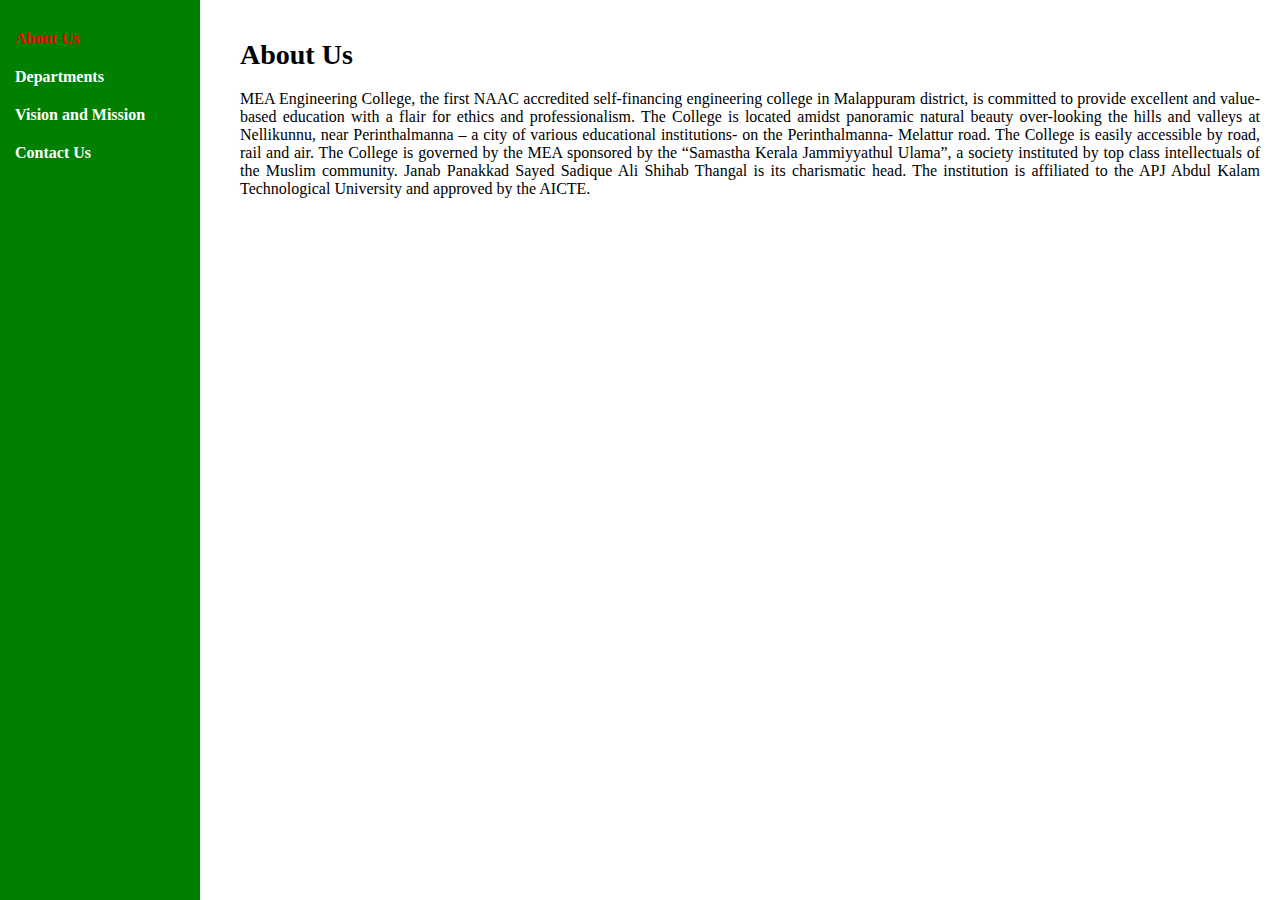
<file: 10pgm/index.html>
<!DOCTYPE html>
<html lang="en">
<head>
  <meta charset="UTF-8">
  <meta name="viewport" content="width=device-width, initial-scale=1.0">
  <title>About Us</title>
  <link rel="stylesheet" href="style.css">
</head>
<body>

  <div class="sidebar">
    <a class="active" href="index.html">About Us</a>
    <a href="departments.html">Departments</a>
    <a href="visionmission.html">Vision and Mission</a>
    <a href="contact.html">Contact Us</a>
  </div>

  <div class="content">
    <h1>About Us</h1>
    <p>
     MEA Engineering College, the first NAAC accredited self-financing engineering college in Malappuram district, is committed to provide excellent and value-based education with a flair for ethics and professionalism. The College is located amidst panoramic natural beauty over-looking the hills and valleys at Nellikunnu, near Perinthalmanna – a city of various educational institutions- on the Perinthalmanna- Melattur road. The College is easily accessible by road, rail and air. The College is governed by the MEA sponsored by the “Samastha Kerala Jammiyyathul Ulama”, a society instituted by top class intellectuals of the Muslim community. Janab Panakkad Sayed Sadique Ali Shihab Thangal is its charismatic head. The institution is affiliated to the APJ Abdul Kalam Technological University and approved by the AICTE.
    </p>
  </div>

</body>
</html>
</file>
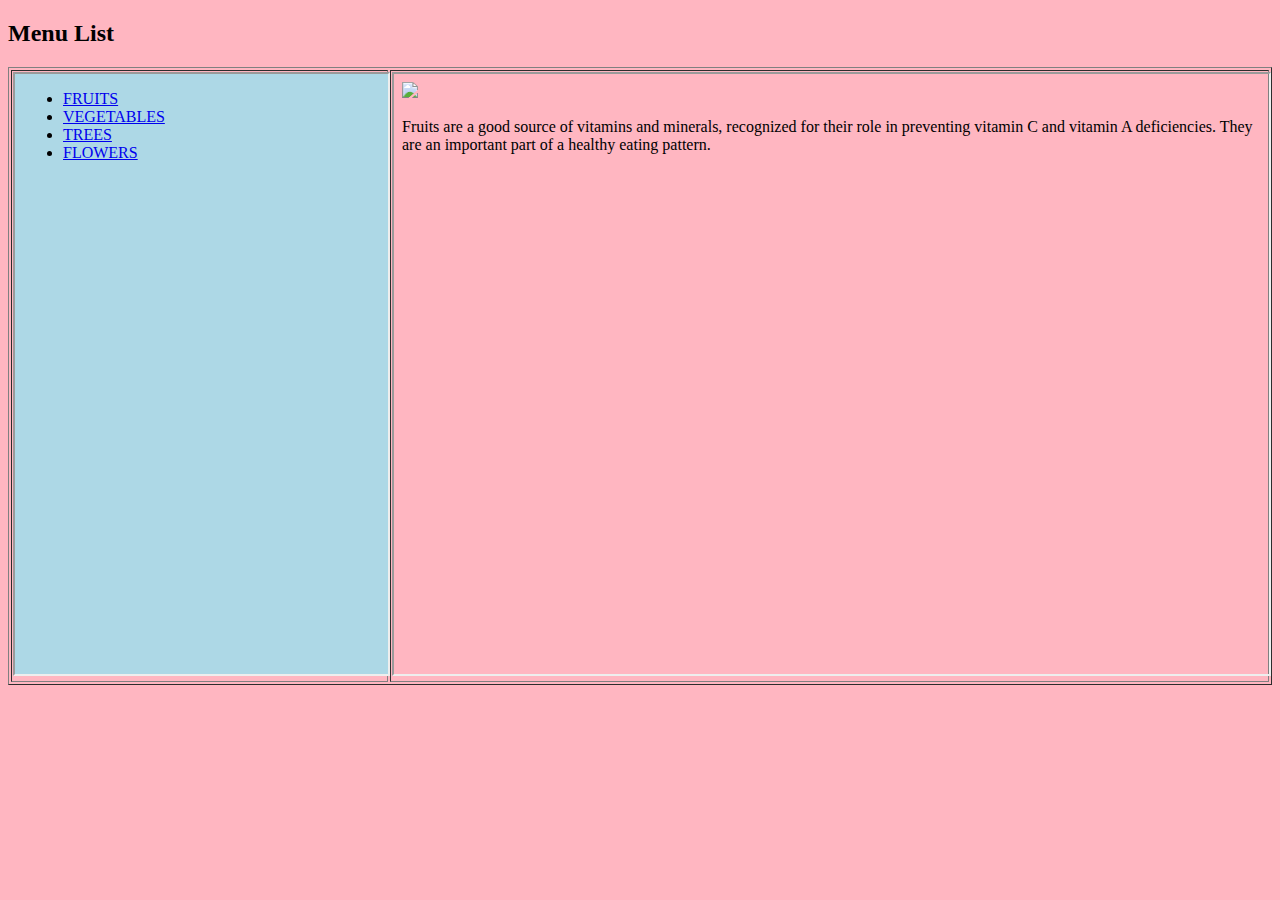
<file: 9pgrm/index.html>
<!DOCTYPE html>
<html>
<head>
    <title>Frames</title>
</head>
<body bgcolor="lightpink">
    <h2>Menu List</h2>
    <table border="1" width="100%" height="600px">
        <tr>
            <td width="30%">
                <iframe src="menu.html" name="menuFrame" width="100%" height="600px"></iframe>
            </td>
            <td width="70%">
                <iframe src="fruits.html" name="contentFrame" width="100%" height="600px"></iframe>
            </td>
        </tr>
    </table>
</body>
</html>
</file>
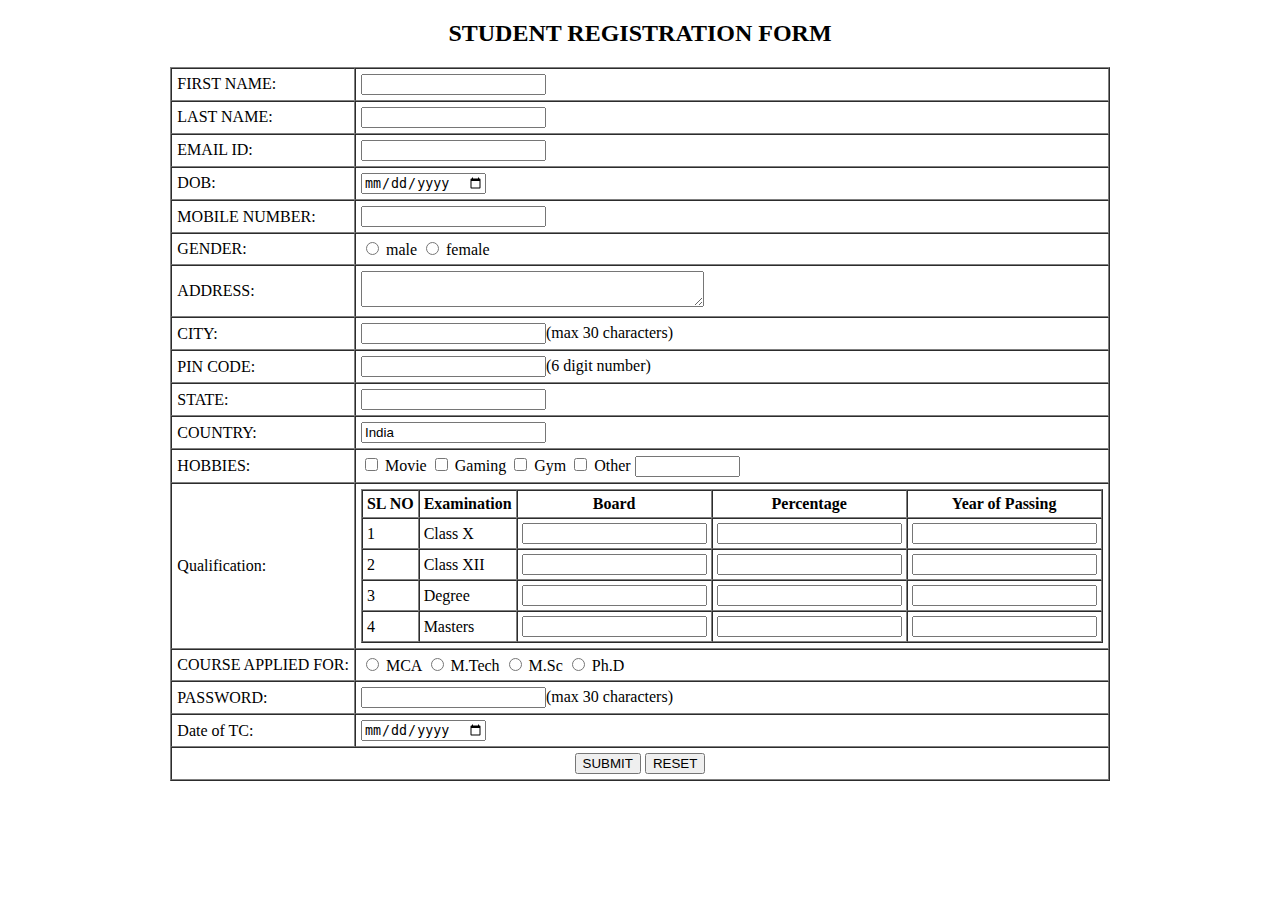
<file: pgm11/index.html>
<!DOCTYPE html>
<html>
<head>
    <title>STUDENT REGISTRATION FORM</title>
</head>
<body>

<h2 align="center">STUDENT REGISTRATION FORM</h2>

<form>
<table border="1" align="center" cellpadding="5" cellspacing="0">

<tr>
    <td>FIRST NAME:</td>
    <td><input type="text" name="fname"></td>
</tr>

<tr>
    <td>LAST NAME:</td>
    <td><input type="text" name="lname"></td>
</tr>

<tr>
    <td>EMAIL ID:</td>
    <td><input type="email" name="email"></td>
</tr>

<tr>
    <td>DOB:</td>
    <td><input type="date" name="dob"></td>
</tr>

<tr>
    <td>MOBILE NUMBER:</td>
    <td><input type="text" name="mobile" maxlength="10"></td>
</tr>

<tr>
    <td>GENDER:</td>
    <td>
        <input type="radio" name="gender" value="male"> male
        <input type="radio" name="gender" value="female"> female
    </td>
</tr>

<tr>
    <td>ADDRESS:</td>
    <td><textarea name="address" rows="2" cols="40"></textarea></td>
</tr>

<tr>
    <td>CITY:</td>
    <td><input type="text" name="city" maxlength="30">(max 30 characters)</td>
</tr>

<tr>
    <td>PIN CODE:</td>
    <td><input type="text" name="pincode" maxlength="6">(6 digit number)</td>
</tr>

<tr>
    <td>STATE:</td>
    <td><input type="text" name="state"></td>
</tr>

<tr>
    <td>COUNTRY:</td>
    <td><input type="text" name="country" value="India"></td>
</tr>

<tr>
    <td>HOBBIES:</td>
    <td>
        <input type="checkbox" name="hobby" value="Dancing"> Movie
        <input type="checkbox" name="hobby" value="Singing"> Gaming
        <input type="checkbox" name="hobby" value="Painting"> Gym
        <input type="checkbox" name="hobby" value="Other"> Other
        <input type="text" name="otherhobby" size="10">
    </td>
</tr>

<tr>
    <td>Qualification:</td>
    <td>
        <table border="1" cellpadding="4" cellspacing="0">
            <tr>
                <th>SL NO</th>
                <th>Examination</th>
                <th>Board</th>
                <th>Percentage</th>
                <th>Year of Passing</th>
            </tr>
            <tr>
                <td>1</td>
                <td>Class X</td>
                <td><input type="text" name="board1"></td>
                <td><input type="text" name="percent1"></td>
                <td><input type="text" name="year1"></td>
            </tr>
            <tr>
                <td>2</td>
                <td>Class XII</td>
                <td><input type="text" name="board2"></td>
                <td><input type="text" name="percent2"></td>
                <td><input type="text" name="year2"></td>
            </tr>
            <tr>
                <td>3</td>
                <td>Degree</td>
                <td><input type="text" name="board3"></td>
                <td><input type="text" name="percent3"></td>
                <td><input type="text" name="year3"></td>
            </tr>
            <tr>
                <td>4</td>
                <td>Masters</td>
                <td><input type="text" name="board4"></td>
                <td><input type="text" name="percent4"></td>
                <td><input type="text" name="year4"></td>
            </tr>
        </table>
    </td>
</tr>

<tr>
    <td>COURSE APPLIED FOR:</td>
    <td>
        <input type="radio" name="course" value="MCA"> MCA
        <input type="radio" name="course" value="MTech"> M.Tech
        <input type="radio" name="course" value="MSc"> M.Sc
        <input type="radio" name="course" value="PhD"> Ph.D
    </td>
</tr>

<tr>
    <td>PASSWORD:</td>
    <td><input type="password" name="password" maxlength="30">(max 30 characters)</td>
</tr>

<tr>
    <td>Date of TC:</td>
    <td><input type="date" name="tcdate"></td>
</tr>

<tr>
    <td colspan="2" align="center">
        <input type="submit" value="SUBMIT">
        <input type="reset" value="RESET">
    </td>
</tr>

</table>
</form>

</body>
</html>
</file>
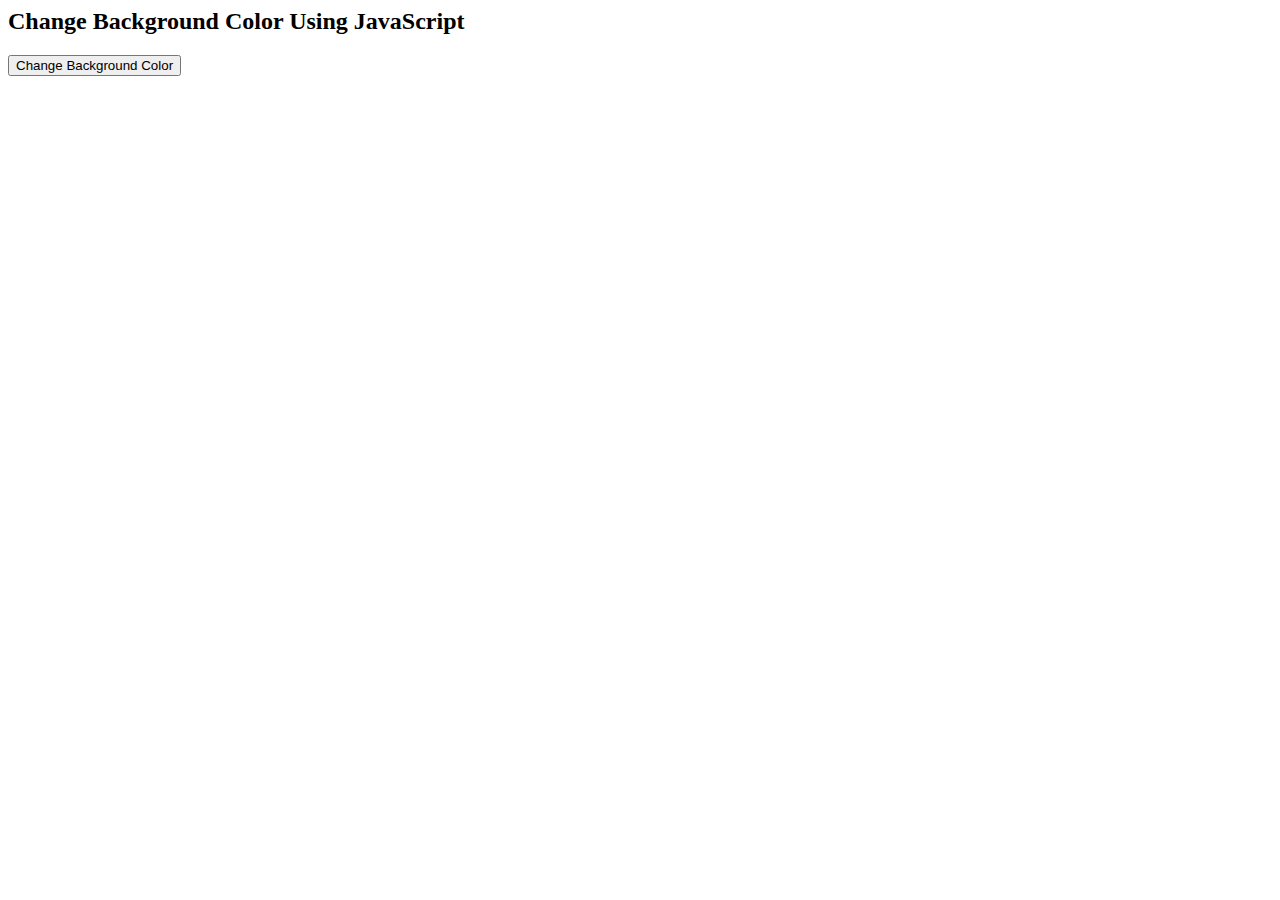
<file: pgm12js(clrchange).html>
<html>
<head>
    <title>Change Background Color</title>
</head>
<body>
    <h2>Change Background Color Using JavaScript</h2>
    <button id="colorBtn">Change Background Color</button>

    <script>
        const btn = document.getElementById("colorBtn");

        btn.addEventListener("click", function () {
            document.body.style.backgroundColor = "red";
        });

        btn.addEventListener("dblclick", function () {
            document.body.style.backgroundColor = "green";
        });
    </script>
</body>
</html>
</file>
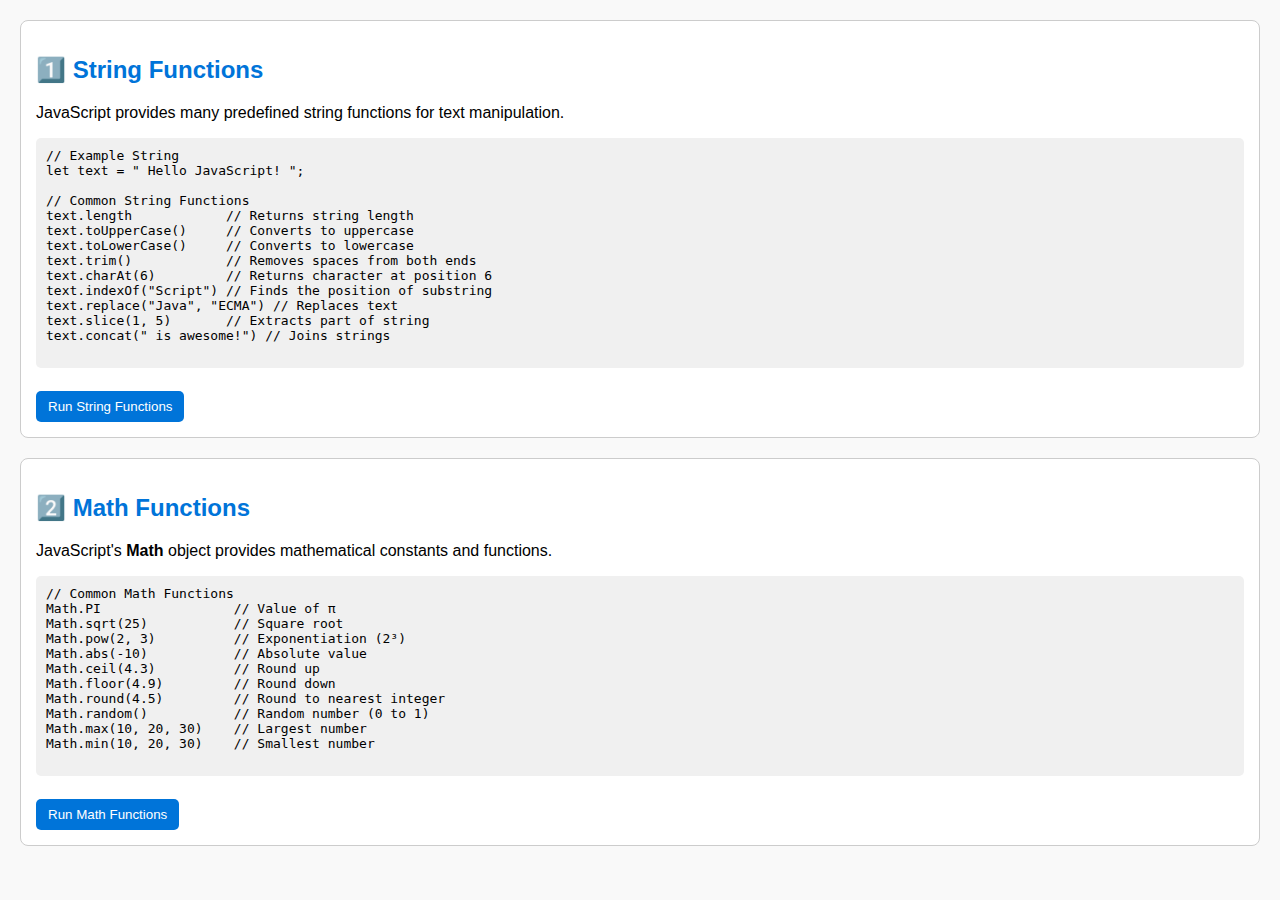
<file: pgm14js(string-math).html>
<!DOCTYPE html>
<html>
<head>
  <title>String and Math Functions in JavaScript</title>
  <style>
    body {
      font-family: Arial, sans-serif;
      margin: 20px;
      background-color: #f9f9f9;
    }
    .section {
      background-color: white;
      border: 1px solid #ccc;
      padding: 15px;
      margin-bottom: 20px;
      border-radius: 8px;
    }
    h2 {
      color: #0074d9;
    }
    button {
      background-color: #0074d9;
      color: white;
      padding: 8px 12px;
      border: none;
      border-radius: 5px;
      cursor: pointer;
      margin-top: 10px;
    }
    pre {
      background-color: #f0f0f0;
      padding: 10px;
      border-radius: 5px;
      white-space: pre-wrap;
    }
  </style>
</head>
<body>

  <!-- String Functions Section -->
  <div class="section">
    <h2>1️⃣ String Functions</h2>
    <p>JavaScript provides many predefined string functions for text manipulation.</p>
    <pre>
// Example String
let text = " Hello JavaScript! ";

// Common String Functions
text.length            // Returns string length
text.toUpperCase()     // Converts to uppercase
text.toLowerCase()     // Converts to lowercase
text.trim()            // Removes spaces from both ends
text.charAt(6)         // Returns character at position 6
text.indexOf("Script") // Finds the position of substring
text.replace("Java", "ECMA") // Replaces text
text.slice(1, 5)       // Extracts part of string
text.concat(" is awesome!") // Joins strings
    </pre>
    <button onclick="runStringFunctions()">Run String Functions</button>
    <div id="stringOutput"></div>
  </div>

  <!-- Math Functions Section -->
  <div class="section">
    <h2>2️⃣ Math Functions</h2>
    <p>JavaScript's <strong>Math</strong> object provides mathematical constants and functions.</p>
    <pre>
// Common Math Functions
Math.PI                 // Value of π
Math.sqrt(25)           // Square root
Math.pow(2, 3)          // Exponentiation (2³)
Math.abs(-10)           // Absolute value
Math.ceil(4.3)          // Round up
Math.floor(4.9)         // Round down
Math.round(4.5)         // Round to nearest integer
Math.random()           // Random number (0 to 1)
Math.max(10, 20, 30)    // Largest number
Math.min(10, 20, 30)    // Smallest number
    </pre>
    <button onclick="runMathFunctions()">Run Math Functions</button>
    <div id="mathOutput"></div>
  </div>

  <script>
    function runStringFunctions() {
      let text = " Hello JavaScript! ";

      let output = `
        Original String: "${text}"<br>
        Length: ${text.length}<br>
        Uppercase: ${text.toUpperCase()}<br>
        Lowercase: ${text.toLowerCase()}<br>
        Trimmed: "${text.trim()}"<br>
        Character at 6: ${text.charAt(6)}<br>
        Index of 'Script': ${text.indexOf("Script")}<br>
        Replaced: ${text.replace("Java", "ECMA")}<br>
        Slice(1,5): ${text.slice(1, 5)}<br>
        Concatenated: ${text.concat(" is awesome!")}
      `;
      document.getElementById("stringOutput").innerHTML = output;
    }

    function runMathFunctions() {
      let output = `
        PI: ${Math.PI}<br>
        Square Root of 25: ${Math.sqrt(25)}<br>
        2³: ${Math.pow(2, 3)}<br>
        |-10| = ${Math.abs(-10)}<br>
        Ceil(4.3): ${Math.ceil(4.3)}<br>
        Floor(4.9): ${Math.floor(4.9)}<br>
        Round(4.5): ${Math.round(4.5)}<br>
        Random(0-1): ${Math.random()}<br>
        Max(10,20,30): ${Math.max(10, 20, 30)}<br>
        Min(10,20,30): ${Math.min(10, 20, 30)}
      `;
      document.getElementById("mathOutput").innerHTML = output;
    }
  </script>

</body>
</html>
</file>
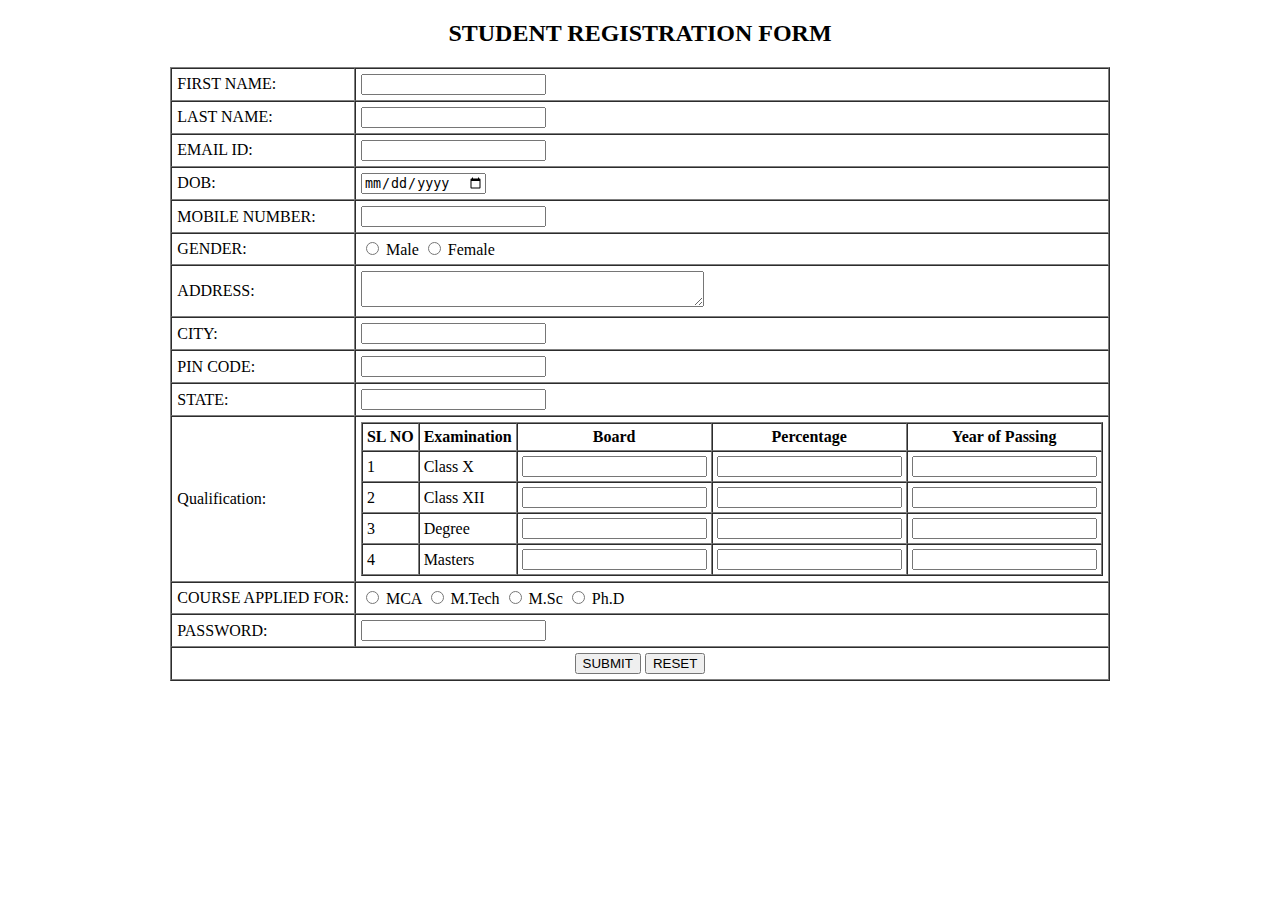
<file: pgm15.html>
<!DOCTYPE html>
<html>
<head>
    <title>STUDENT REGISTRATION FORM</title>
    <style>
        .error {
            color: red;
            font-size: 12px;
        }
        
    </style>
</head>
<body>

<h2 align="center">STUDENT REGISTRATION FORM</h2>

<form id="regForm" onsubmit="return validateForm();">
<table border="1" align="center" cellpadding="5" cellspacing="0">

<tr>
    <td>FIRST NAME:</td>
    <td>
        <input type="text" id="fname">
        <div class="error" id="fnameError"></div>
    </td>
</tr>

<tr>
    <td>LAST NAME:</td>
    <td>
        <input type="text" id="lname">
        <div class="error" id="lnameError"></div>
    </td>
</tr>

<tr>
    <td>EMAIL ID:</td>
    <td>
        <input type="text" id="email">
        <div class="error" id="emailError"></div>
    </td>
</tr>

<tr>
    <td>DOB:</td>
    <td>
        <input type="date" id="dob">
        <div class="error" id="dobError"></div>
    </td>
</tr>

<tr>
    <td>MOBILE NUMBER:</td>
    <td>
        <input type="text" id="mobile" maxlength="10">
        <div class="error" id="mobileError"></div>
    </td>
</tr>

<tr>
    <td>GENDER:</td>
    <td>
        <input type="radio" name="gender" value="male"> Male
        <input type="radio" name="gender" value="female"> Female
        <div class="error" id="genderError"></div>
    </td>
</tr>

<tr>
    <td>ADDRESS:</td>
    <td>
        <textarea id="address" rows="2" cols="40"></textarea>
        <div class="error" id="addressError"></div>
    </td>
</tr>

<tr>
    <td>CITY:</td>
    <td>
        <input type="text" id="city">
        <div class="error" id="cityError"></div>
    </td>
</tr>

<tr>
    <td>PIN CODE:</td>
    <td>
        <input type="text" id="pincode" maxlength="6">
        <div class="error" id="pincodeError"></div>
    </td>
</tr>

<tr>
    <td>STATE:</td>
    <td>
        <input type="text" id="state">
        <div class="error" id="stateError"></div>
    </td>
</tr>

<tr>
    <td>Qualification:</td>
    <td>
        <table border="1" cellpadding="4" cellspacing="0">
            <tr>
                <th>SL NO</th>
                <th>Examination</th>
                <th>Board</th>
                <th>Percentage</th>
                <th>Year of Passing</th>
            </tr>
            <tr>
                <td>1</td>
                <td>Class X</td>
                <td><input type="text" class="board" id="board1"></td>
                <td><input type="text" class="percent" id="percent1"></td>
                <td><input type="text" class="year" id="year1"></td>
            </tr>
            <tr>
                <td>2</td>
                <td>Class XII</td>
                <td><input type="text" class="board" id="board2"></td>
                <td><input type="text" class="percent" id="percent2"></td>
                <td><input type="text" class="year" id="year2"></td>
            </tr>
            <tr>
                <td>3</td>
                <td>Degree</td>
                <td><input type="text" class="board" id="board3"></td>
                <td><input type="text" class="percent" id="percent3"></td>
                <td><input type="text" class="year" id="year3"></td>
            </tr>
            <tr>
                <td>4</td>
                <td>Masters</td>
                <td><input type="text" class="board" id="board4"></td>
                <td><input type="text" class="percent" id="percent4"></td>
                <td><input type="text" class="year" id="year4"></td>
            </tr>
        </table>
        <div class="error" id="qualificationError"></div>
    </td>
</tr>

<tr>
    <td>COURSE APPLIED FOR:</td>
    <td>
        <input type="radio" name="course" value="MCA"> MCA
        <input type="radio" name="course" value="MTech"> M.Tech
        <input type="radio" name="course" value="MSc"> M.Sc
        <input type="radio" name="course" value="PhD"> Ph.D
        <div class="error" id="courseError"></div>
    </td>
</tr>

<tr>
    <td>PASSWORD:</td>
    <td>
        <input type="password" id="password" maxlength="30">
        <div class="error" id="passwordError"></div>
    </td>
</tr>

<tr>
    <td colspan="2" align="center">
        <input type="submit" value="SUBMIT">
        <input type="reset" value="RESET">
    </td>
</tr>

</table>
</form>

<script>
function validateForm() {
    let isValid = true;

    // First Name
    let fname = document.getElementById("fname");
    let fnameError = document.getElementById("fnameError");
    if (fname.value.trim() === "") {
        fnameError.textContent = "First name is required";
        isValid = false;
    } else {
        fnameError.textContent = "";
    }

    // Last Name
    let lname = document.getElementById("lname");
    let lnameError = document.getElementById("lnameError");
    if (lname.value.trim() === "") {
        lnameError.textContent = "Last name is required";
        isValid = false;
    } else {
        lnameError.textContent = "";
    }

    // Email
    let email = document.getElementById("email");
    let emailError = document.getElementById("emailError");
    let emailPattern = /^[^\s@]+@[^\s@]+\.[^\s@]+$/;
    if (email.value.trim() === "") {
        emailError.textContent = "Email is required";
        isValid = false;
    } else if (!emailPattern.test(email.value.trim())) {
        emailError.textContent = "Invalid email format";
        isValid = false;
    } else {
        emailError.textContent = "";
    }

    // DOB
    let dob = document.getElementById("dob");
    let dobError = document.getElementById("dobError");
    if (dob.value === "") {
        dobError.textContent = "Date of birth is required";
        isValid = false;
    } else {
        dobError.textContent = "";
    }

    // Mobile Number
    let mobile = document.getElementById("mobile");
    let mobileError = document.getElementById("mobileError");
    let mobilePattern = /^\d{10}$/;
    if (mobile.value.trim() === "") {
        mobileError.textContent = "Mobile number is required";
        isValid = false;
    } else if (!mobilePattern.test(mobile.value.trim())) {
        mobileError.textContent = "Mobile must be 10 digits";
        isValid = false;
    } else {
        mobileError.textContent = "";
    }

    // Gender
    let genderError = document.getElementById("genderError");
    let genderSelected = document.querySelector('input[name="gender"]:checked');
    if (!genderSelected) {
        genderError.textContent = "Please select gender";
        isValid = false;
    } else {
        genderError.textContent = "";
    }

    // Address
    let address = document.getElementById("address");
    let addressError = document.getElementById("addressError");
    if (address.value.trim() === "") {
        addressError.textContent = "Address is required";
        isValid = false;
    } else {
        addressError.textContent = "";
    }

    // City
    let city = document.getElementById("city");
    let cityError = document.getElementById("cityError");
    if (city.value.trim() === "") {
        cityError.textContent = "City is required";
        isValid = false;
    } else {
        cityError.textContent = "";
    }

    // Pincode
    let pincode = document.getElementById("pincode");
    let pincodeError = document.getElementById("pincodeError");
    let pincodePattern = /^\d{6}$/;
    if (pincode.value.trim() === "") {
        pincodeError.textContent = "Pincode is required";
        isValid = false;
    } else if (!pincodePattern.test(pincode.value.trim())) {
        pincodeError.textContent = "Pincode must be 6 digits";
        isValid = false;
    } else {
        pincodeError.textContent = "";
    }

    // State
    let state = document.getElementById("state");
    let stateError = document.getElementById("stateError");
    if (state.value.trim() === "") {
        stateError.textContent = "State is required";
        isValid = false;
    } else {
        stateError.textContent = "";
    }

    // Course Applied For
    let courseError = document.getElementById("courseError");
    let courseSelected = document.querySelector('input[name="course"]:checked');
    if (!courseSelected) {
        courseError.textContent = "Please select a course";
        isValid = false;
    } else {
        courseError.textContent = "";
    }

    // Password
    let password = document.getElementById("password");
    let passwordError = document.getElementById("passwordError");
    if (password.value.trim() === "") {
        passwordError.textContent = "Password is required";
        isValid = false;
    } else {
        passwordError.textContent = "";
    }

    // Qualification
    let boardInputs = document.querySelectorAll(".board");
    let percentInputs = document.querySelectorAll(".percent");
    let yearInputs = document.querySelectorAll(".year");
    let qualificationError = document.getElementById("qualificationError");

    let qualificationValid = true;
    for (let i = 0; i < boardInputs.length; i++) {
        if (
            boardInputs[i].value.trim() === "" ||
            percentInputs[i].value.trim() === "" ||
            yearInputs[i].value.trim() === ""
        ) {
            qualificationValid = false;
            break;
        }
    }

    if (!qualificationValid) {
        qualificationError.textContent = "All qualification fields must be filled.";
        isValid = false;
    } else {
        qualificationError.textContent = "";
    }

    return isValid;
}
</script>


</body>
</html>
</file>
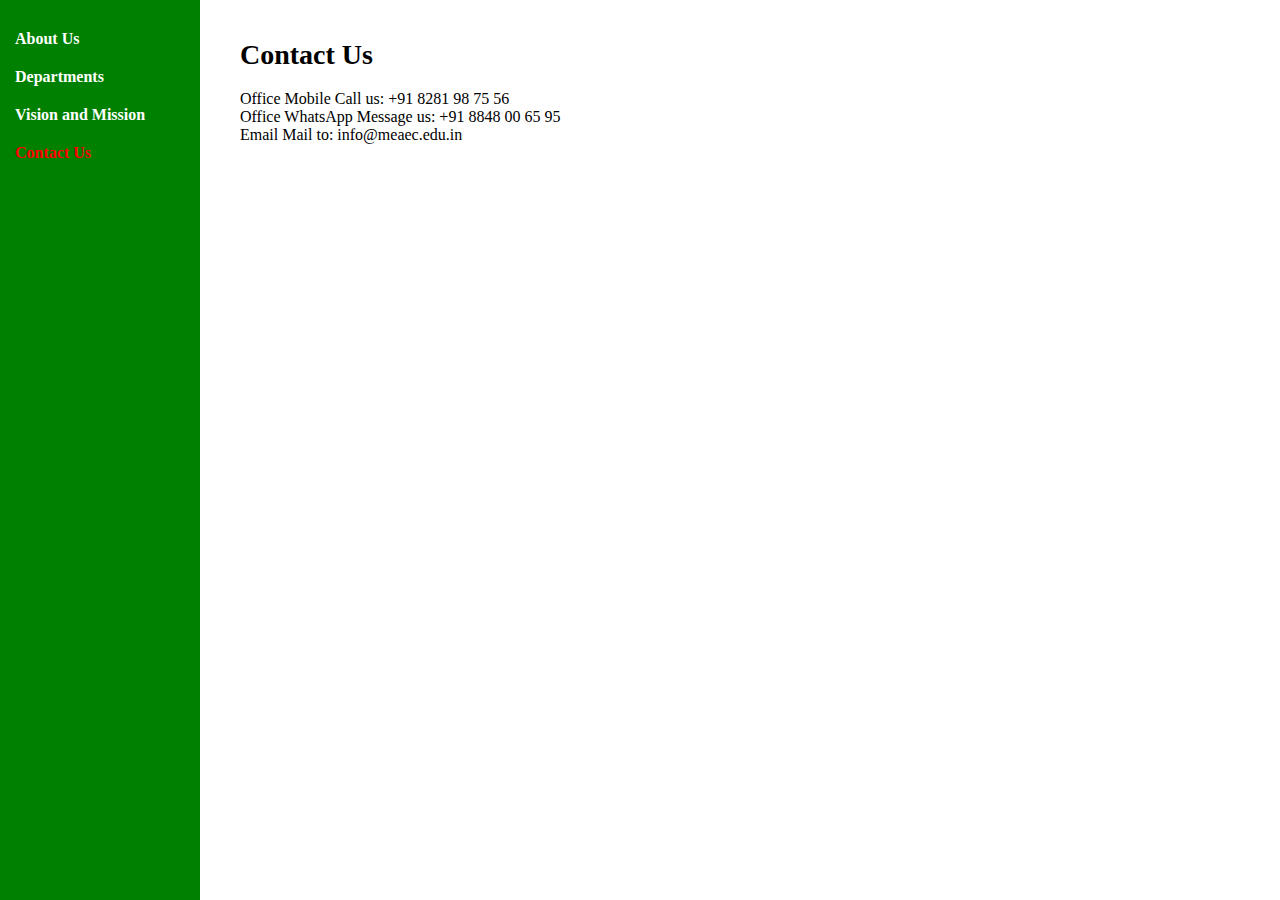
<file: 10pgm/contact.html>
<!DOCTYPE html>
<html lang="en">
<head>
  <meta charset="UTF-8">
  <meta name="viewport" content="width=device-width, initial-scale=1.0">
  <title>Contact Us</title>
  <link rel="stylesheet" href="style.css">
</head>
<body>

  <div class="sidebar">
    <a href="index.html">About Us</a>
    <a href="departments.html">Departments</a>
    <a href="visionmission.html">Vision and Mission</a>
    <a class="active" href="contact.html">Contact Us</a>
  </div>

  <div class="content">
    <h1>Contact Us</h1>
    <p>   
Office Mobile
Call us: +91 8281 98 75 56 <br> 
Office WhatsApp
Message us: +91 8848 00 65 95 <br>
Email
Mail to: info@meaec.edu.in
    </p>
  </div>

</body>
</html>
</file>
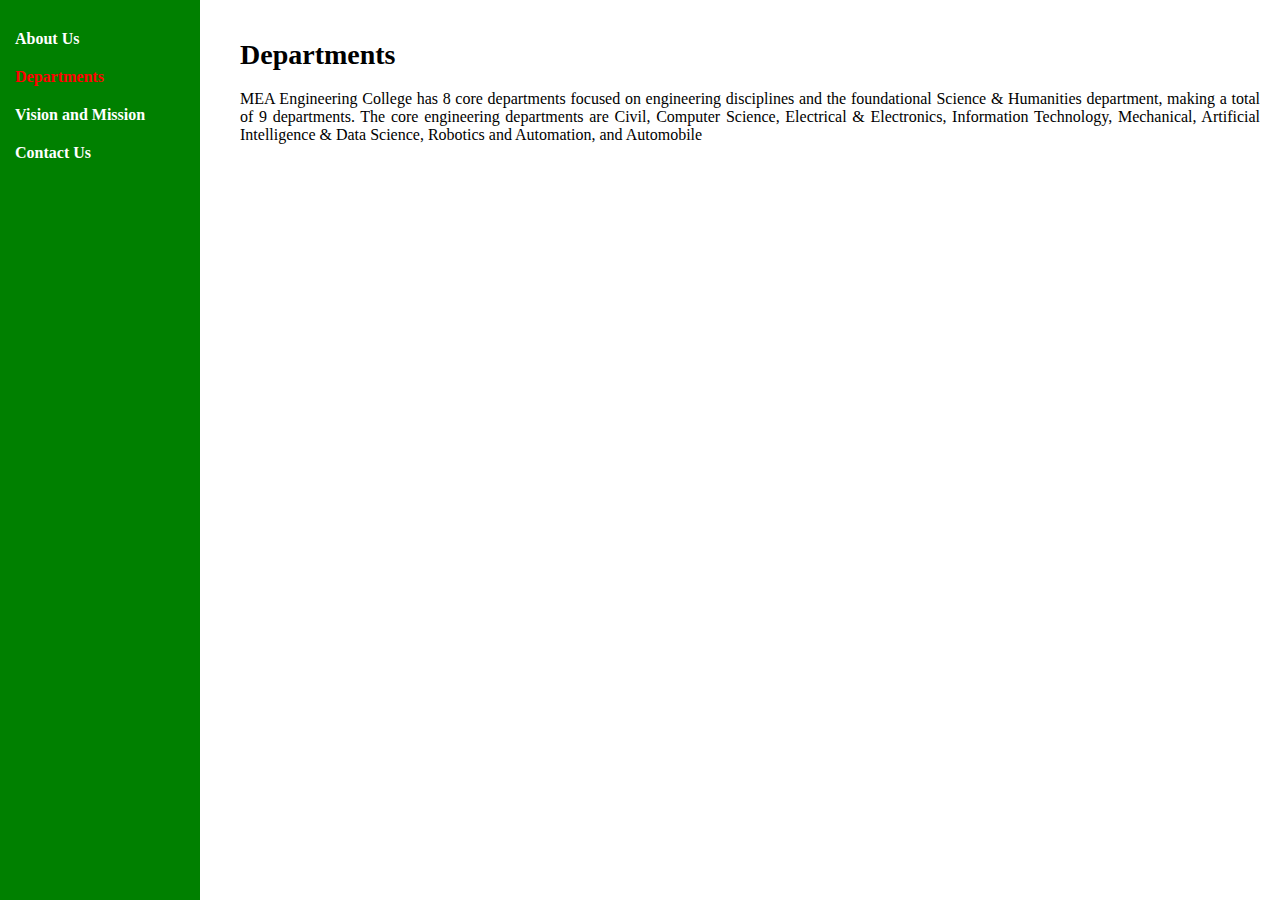
<file: 10pgm/departments.html>
<!DOCTYPE html>
<html lang="en">
<head>
  <meta charset="UTF-8">
  <meta name="viewport" content="width=device-width, initial-scale=1.0">
  <title>Departments</title>
  <link rel="stylesheet" href="style.css">
</head>
<body>

  <div class="sidebar">
    <a href="index.html">About Us</a>
    <a class="active" href="departments.html">Departments</a>
    <a href="visionmission.html">Vision and Mission</a>
    <a href="contact.html">Contact Us</a>
  </div>

  <div class="content">
    <h1>Departments</h1>
    <p>
      MEA Engineering College has 8 core departments focused on engineering disciplines and the foundational Science & Humanities department, making a total of 9 departments. The core engineering departments are Civil, Computer Science, Electrical & Electronics, Information Technology, Mechanical, Artificial Intelligence & Data Science, Robotics and Automation, and Automobile
    </p>
  </div>

</body>
</html>
</file>
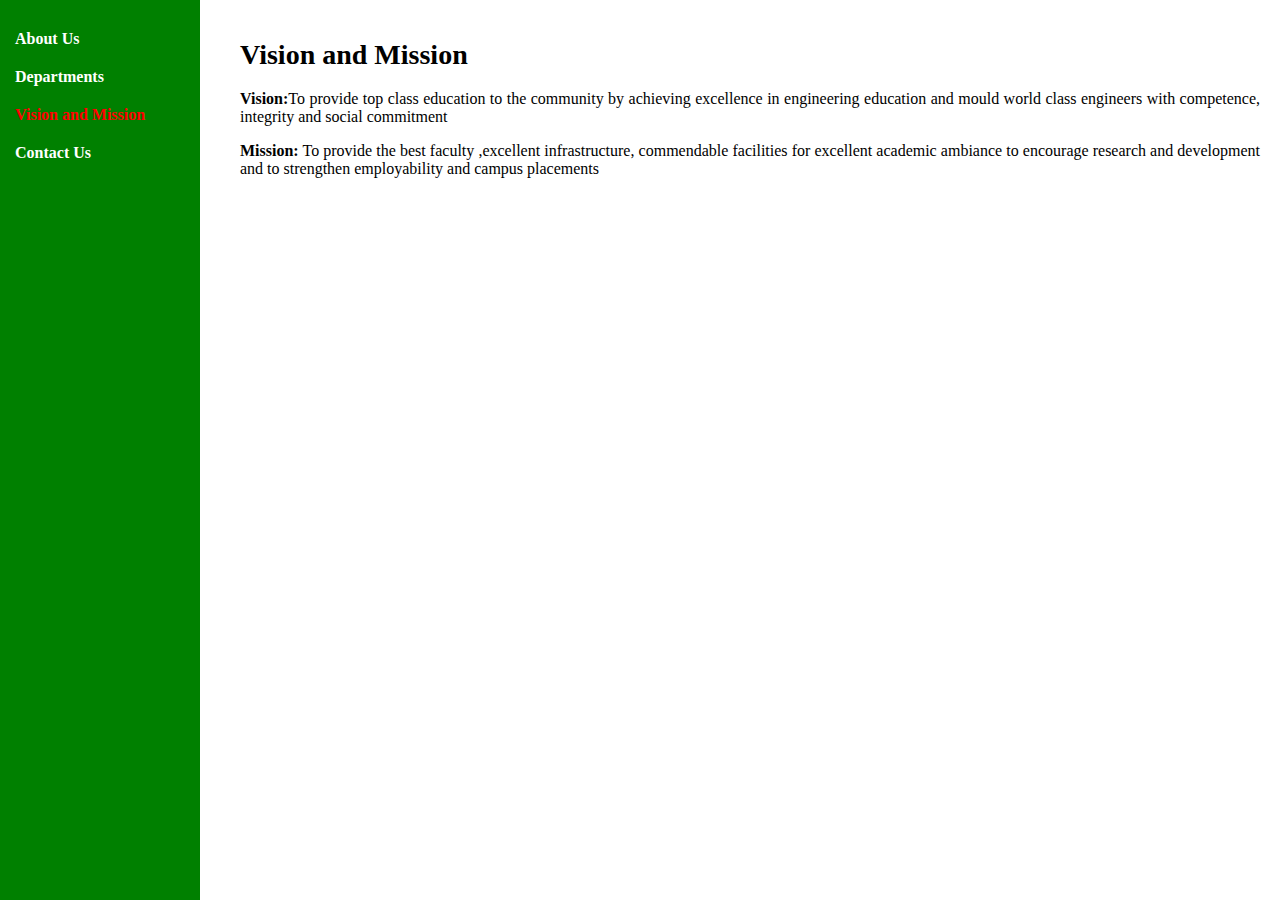
<file: 10pgm/visionmission.html>
<!DOCTYPE html>
<html lang="en">
<head>
  <meta charset="UTF-8">
  <meta name="viewport" content="width=device-width, initial-scale=1.0">
  <title>Vision and Mission</title>
  <link rel="stylesheet" href="style.css">
</head>
<body>

  <div class="sidebar">
    <a href="index.html">About Us</a>
    <a href="departments.html">Departments</a>
    <a class="active" href="visionmission.html">Vision and Mission</a>
    <a href="contact.html">Contact Us</a>
  </div>

  <div class="content">
    <h1>Vision and Mission</h1>
    <p><b>Vision:</b>To provide top class education to the community by achieving excellence in engineering education and mould world class engineers with competence, integrity and social commitment</p>
    <p><b>Mission:</b> To provide the best faculty ,excellent infrastructure, commendable facilities for excellent academic ambiance to encourage research and development and to strengthen employability and campus placements</p>
  </div>

</body>
</html>
</file>
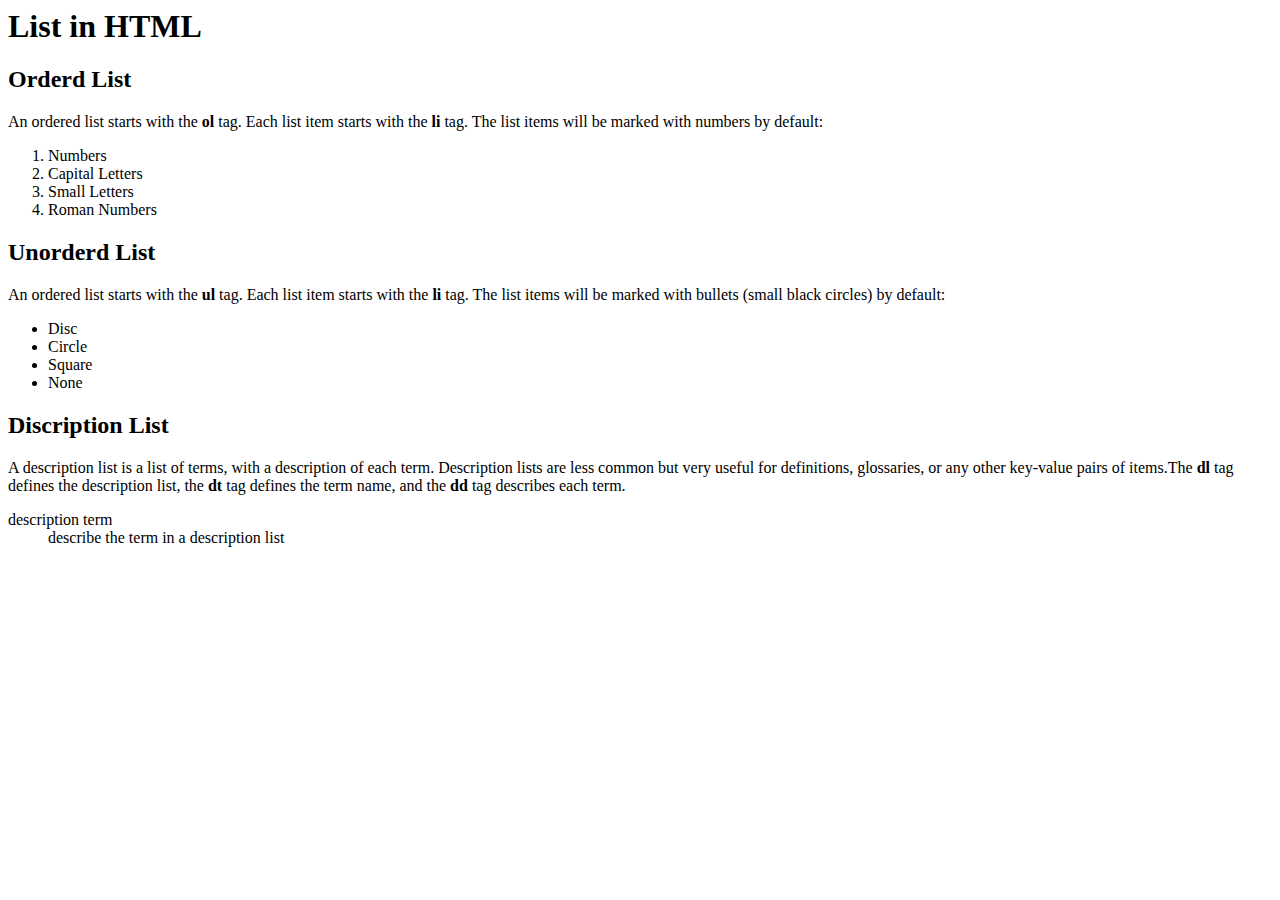
<file: 3pgm/3pgm.list.html>
<html>
<title>List program
</title>
<head><h1><b>List in HTML</b></h1></head>
<body>
<h2>Orderd List</h2>
<p>An ordered list starts with the <b>ol</b> tag. Each list item starts with the <b>li</b> tag.
The list items will be marked with numbers by default:</p>
<ol>
<li>Numbers</li>
<li>Capital Letters</li>
<li>Small Letters</li>
<li>Roman Numbers</li>
</ol>
<h2>Unorderd List</h2>
<p>An ordered list starts with the <b>ul</b> tag. Each list item starts with the <b>li</b> tag.
The list items will be marked with bullets (small black circles) by default:</p>
<ul>
<li>Disc</li>
<li>Circle</li>
<li>Square</li>
<li>None</li>
</ul>
<h2>Discription List</h2>
<p>A description list is a list of terms, with a description of each term. Description lists are less common but very useful for definitions, glossaries, or any other key-value pairs of items.The <b>dl</b> tag defines the description list, the <b>dt</b> tag defines the term name, and the <b>dd</b> tag describes each term.</p>
 <dl>
  <dt>description term</dt>
  <dd>describe the term in a description list</dd>
</dl> 


</body>
</html>
</file>
<file: 10pgm/style.css>
body {
  margin: 0;
  font-family: "Times New Roman", serif;
}

/* Sidebar */
.sidebar {
  position: fixed;
  top: 0;
  left: 0;
  width: 200px;
  height: 100%;
  background-color: green;
  padding-top: 20px;
}

/* Sidebar Links */
.sidebar a {
  display: block;
  color: white;
  padding: 10px 15px;
  text-decoration: none;
  font-weight: bold;
  transition: color 0.8s, background-color 0.8s;
}

.sidebar a:hover {
  background-color: #004d00;
}

.sidebar a.active {
  color: red;

}

/* Main content */
.content {
  margin-left: 220px;
  padding: 20px;
}

.content h1 {
  font-size: 28px;
  font-weight: bold;
}

.content p {
  font-size: 16px;
  text-align: justify;
}
</file>
